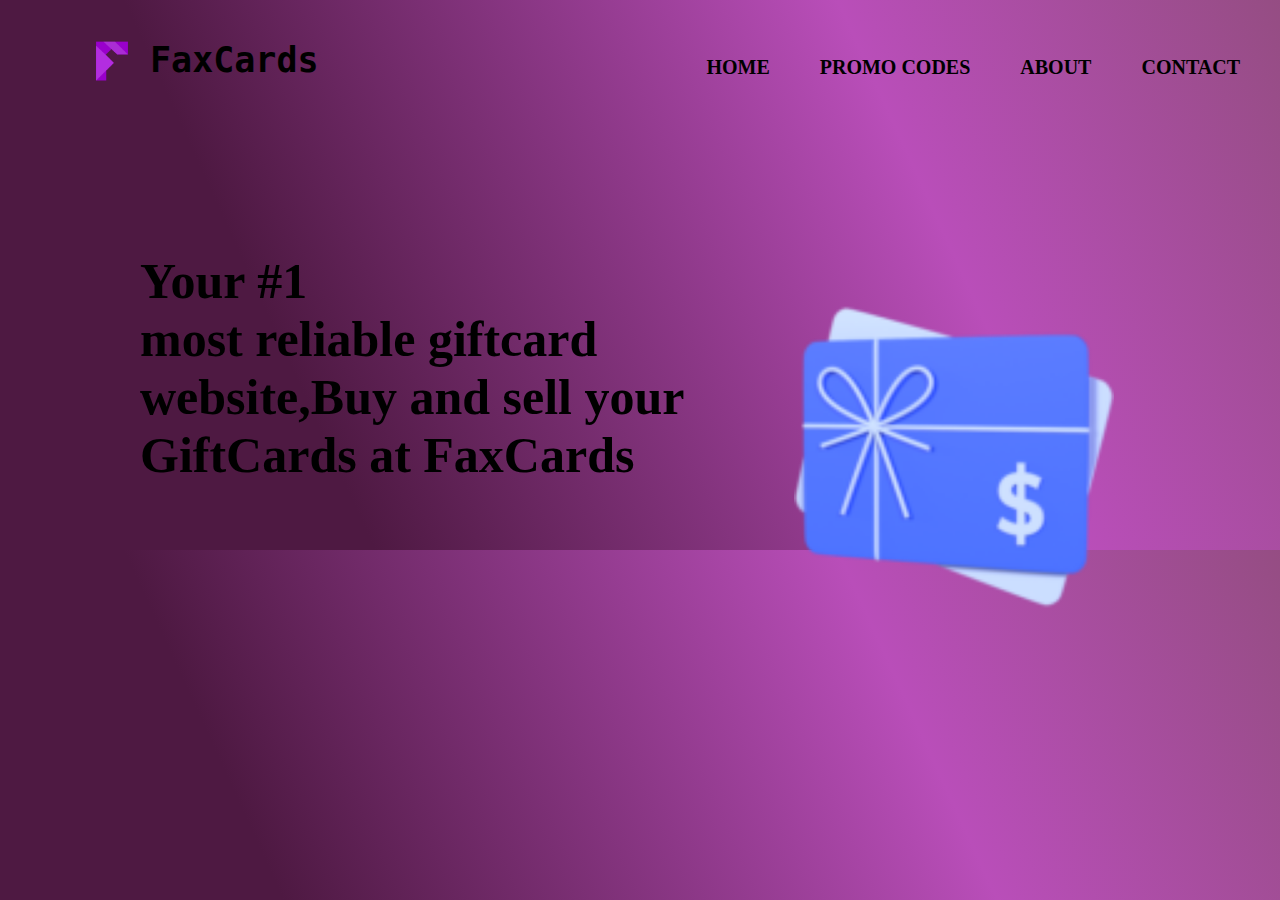
<file: index.html>
<!DOCTYPE html>
<html lang="en">
<head>
    <meta charset="UTF-8">
    <meta name="viewport" content="width=device-width, initial-scale=1.0">
    <title>FaxCards</title>
    <link rel="stylesheet" href="style.css">
<link rel="icon" href="icons8-f-67.png">
</head>
<body>
    <header>
        <div> 
        <img src="icons8-f-67.png " alt="">
        <a href="index.html" class="logo">FaxCards</a>
    </div>
    <div class="menu" id="menu-icon"><img src="icons8-menu-50.png" alt=""></div>
        <ul class="navlist">
            <li><a href="index.html">Home</a></li>
            <li><a href="">Promo codes</a></li>
            <li><a href="">About</a></li>
            <li><a href="">Contact</a></li>
            
        </ul>
    </header>
    <section>
        <div>
            <h4>Your #1 <br>most reliable giftcard <br>website,Buy and sell your <br>GiftCards at FaxCards</h4>
            <p>Buy or redeem your GiftCards at the best rates... <br>We offer 100% fast and reliable withdraws</p>
            <img src="perspective_matte-414-128x128(5).png" alt="">
        </div>
        <div class="occupy">
            <img src="1.png" alt="">
        </div>
        <section class="start2"> 
        <div class="start">
            <a href="welcome.html">Start Trade</a>
        </div>
        <div class="start1">
            <a href="welcome.html">Buy GiftCards</a>
        </div>
             
            <div class="start3">
                <a href="welcome.html">Redeem Gitcards </a>
            </div>
        </section>
    </section>
    <i class="ri-menu-line"></i>
    <script src="script.js"></script>
</body>
</html>
</file>
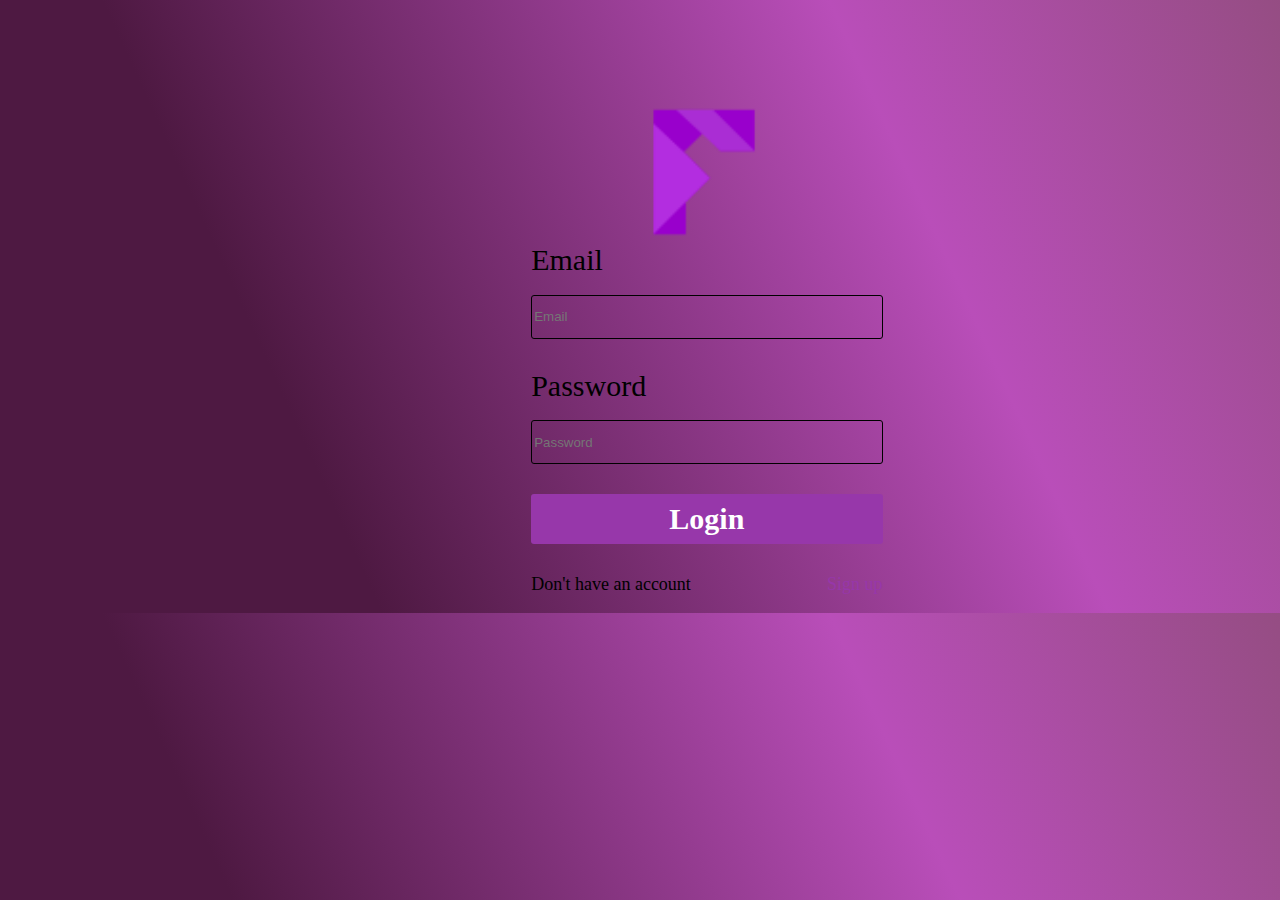
<file: login.html>
<!DOCTYPE html>
<html lang="en">
<head>
 <meta charset="UTF-8">
 <meta name="viewport" content="width=device-width, initial-scale=1.0">
 <title>FaxCards</title>
 <link rel="icon" href="icons8-f-67.png">
 <link rel="stylesheet" href="login.css">
</head>
<body>
 <header>
   <img src="icons8-f-67.png" alt="FaxCards logo">
   <div>
     <p>Email</p>
     <input type="email" placeholder="Email" required>
   <p>Password</p>
   <input type="password" placeholder="Password" required>
   <a href="home.html">Login</a>
 </div>
 <main>
   <p>Don't have an account <a href="signup1.html">Sign up</a></p>
 </main>
 </header>
</body>
</html>
</file>
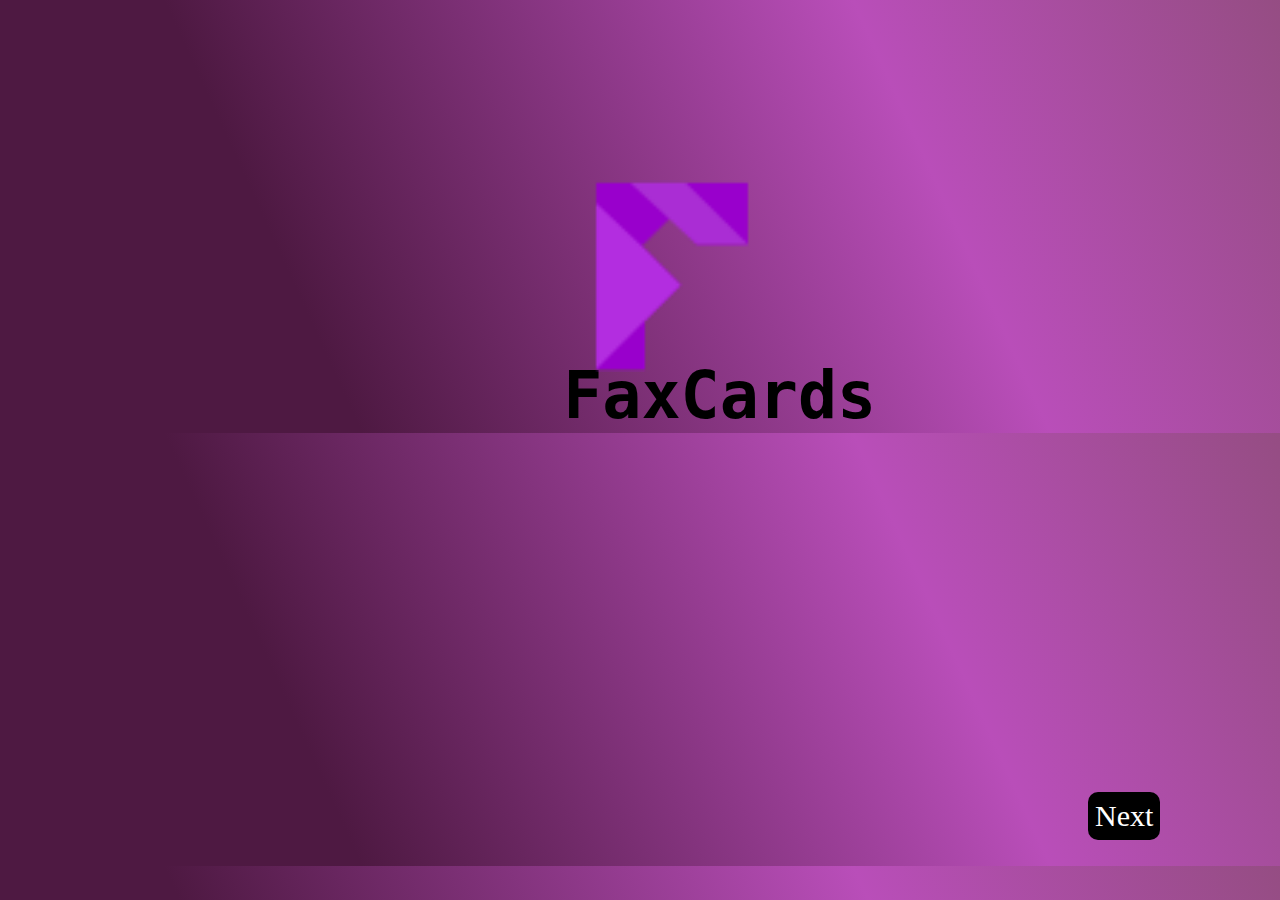
<file: welcome.html>
<!DOCTYPE html>
<html lang="en">
<head>
    <meta charset="UTF-8">
    <meta name="viewport" content="width=device-width, initial-scale=1.0">
    <title>FaxCards</title>
    <link rel="icon" href="icons8-f-67.png">
    <link rel="stylesheet" href="welcome.css">
</head>
<body>
    <header>
        <img src="icons8-f-67.png" alt="FaxCards logo">
        <h2>FaxCards</h2>
        <img class="image" src="icons8-gift-cards-78.png" alt="fax gift card">
        <a href="login.html">Next</a>
    </header>
</body>
</html>
</file>
<file: style.css>
body {
    margin: 0;
    padding: 0;
    background: linear-gradient(245.45deg, #954d83 0%, #b94eb9 28.9%, #4e1942 75.52%);
    color: black;
    width: 100%;
}
header {
    display: flex;
    justify-content: space-between;
    margin-top: 40px;
    font-weight: 600;
}
header div img {
    width: 40px;
    position: absolute;
    top: 4.5%;
    left: 7.2%;
}
header .logo {
    text-decoration: none;
    font-family: monospace;
    color: black;
    padding: 50px 0 0 150px;
    font-size: 35px;
    font-weight: 600;
}
header ul {
    list-style: none;
    display: flex;
}
.navlist a {
    text-transform: uppercase;
    text-decoration: none;
    margin-right: 40px;
    margin-left: 10px;
    color: black;
    font-size: 20px;
    font-family: inherit;
    translate: all .45s ease-in;
}
.navlist a:hover {
    border-bottom: 3px solid black;
}
.menu img{
    display: none;
    width: 25px;
    cursor: pointer;
}
 
section div h4 {
    font-size: 50px;
    font-family: fantasy;
    padding: 90px 0 0 140px;

}
section div p {
    display: none;
}
section img {
    width: 25%;
    position: absolute;
    top: 33%;
    left: 62%;
}
.start  {
background-color: #ee0cee;
width: 8%;
margin: 250px 0 0 45%;
padding: 18px 0 18px 48px;
border: 2px solid black;
border-radius: 10px;
}
.start a {
    font-size: 20px;
    color: black;
    text-decoration: none;

}
.start:hover {
    background-color: transparent;
}
.start2 {
    display: none;
}
.start3 {
    display: none;
}
.occupy img {
    display: none;
}
@media only screen and (max-width: 1025px) {
    header {
        margin-top: 40px;
    }
    header .logo {
        color: black;
        padding: 60px 0 0 55px;
    }
    .navlist a {
        margin-right: 30px;
        margin-left: 10px;
    }
    header div img {
        top: 3.5%;
        left: 2.9%;
    }
    section div h4 {
        font-size: 35px;
        padding: 150px 0 0 50px;
    }
    section img {
        width: 25%;
        position: absolute;
        top: 30%;
        left: 63%;
    }
    .start  {
        width: 13%;
        margin: 250px 0 0 45%;
        padding: 18px 0 18px 48px;
        border: 2px solid black;
        border-radius: 10px;
        }
}
@media only screen and (max-width: 920px) {
    header {
        margin-top: 50px;
    }
    header .logo {
        color: black;
        padding: 60px 0 0 55px;
    }
    .navlist a {
        margin-right: 30px;
        margin-left: 10px;
    }
    header div img {
        top: 4.6%;
        left: 3.5%;
    }
    section div h4 {
        font-size: 35px;
        padding: 150px 0 0 40px;
    }
    section img {
        width: 20%;
        position: absolute;
        top: 33%;
        left: 69%;
    }
    .start  {
        width: 12%;
        margin: 250px 0 0 45%;
        padding: 18px 0 18px 18px;
        }
}
@media only screen and (max-width: 820px) {
    header {
        margin-top: 40px;
    }
    header .logo {
        color: black;
        padding: 60px 0 0 55px;
    }
    .navlist a {
        margin-right: 20px;
        margin-left: 10px;
    }
    header div img {
        top: 3.8%;
        left: 3%;
    }
    section div h4 {
        font-size: 35px;
        padding: 100px 0 0 50px;
    }
    section img {
        width: 25%;
        position: absolute;
        top: 27%;
        left: 68%;
    }
    .start  {
        width: 13%;
        margin: 150px 0 0 40%;
        padding: 18px 0 18px 18px;
        }
}
@media only screen and (max-width: 768px) {
    header {
        margin-top: 40px;
        
    }
    header .logo {
        color: black;
        font-size: 30px;
        padding: 65px 0 0 50px;
    }
    
    .navlist a {
        text-transform: uppercase;
        margin-right: 20px;
        margin-left: 10px;
        font-size: 16px;
    }
    header div img {
        top: 3.9%;
        left: 4.2%;
        width: 4%;
    }
    section div h4 {
        font-size: 35px;
        padding: 100px 0 0 40px;
    }
    section img {
        width: 25%;
        position: absolute;
        top: 25%;
        left: 69%;
    }
    .start  {
        background-color: #ee0cee;
        width: 15%;
        margin: 250px 0 0 40%;
        padding: 18px 0 18px 18px;
        }
}
@media only screen and (max-width: 687px) {
    header {
        margin-top: 30px;
        
    }
    header .logo {
        color: black;
        font-size: 30px;
        padding: 65px 0 0 50px;
    }
    .menu img{
        display: block;
        top: 3%;
        left: 92%;
        cursor: pointer;
    }
    .navlist {
        position: absolute;
        top: 5%;
        width: 200px;
        height: 30vh;
        display: none;
        background: #752b75;
        align-items: center;
        flex-direction: column;
        padding: 50px 20px;
        transition: all .55s ease-in;
    }
   
    .navlist a {
        display: block; 
        margin-left: 0;
        text-transform: uppercase;
        margin-bottom: 70px;
        font-size: 14px;
        
    
    }
    .navlist.open {
        right: 0%;
        display: flex;
        position: fixed;
    }
   
    header div img {
        top: 2.5%;
        left: 4%;
        width: 5%;
    }
    section div h4 {
        font-size: 32px;
        padding: 80px 0 0 40px;
    }
    section img {
        width: 35%;
        position: absolute;
        top: 45%;
        left: 33%;
    }
    .start  {
        width: 14%;
        margin: 450px 0 0 37%;
        padding: 18px 48px 18px 48px;
        }
        @media only screen and (max-width: 620px) {
            header {
                margin-top: 30px;
                
            }
            header .logo {
                color: black;
                font-size: 40px;
                padding: 65px 0 0 50px;
            }
            .menu img{
                display: block;
                top: 3%;
                left: 92%;
                cursor: pointer;
            }
            .navlist {
                position: absolute;
                top: 5%;
                width: 200px;
                height: 30vh;
                display: none;
                background: #752b75;
                align-items: center;
                flex-direction: column;
                padding: 50px 20px;
                transition: all .55s ease-in;
            }
           
            .navlist a {
                display: block; 
                margin-left: 0;
                text-transform: uppercase;
                margin-bottom: 70px;
                font-size: 14px;
                
            
            }
            .navlist.open {
                right: 0%;
                display: flex;
                position: fixed;
            }
           
            header div img {
                top: 3.9%;
                left: 4%;
                width: 7%;
            }
            section div h4 {
                font-size: 32px;
                padding: 80px 0 0 40px;
            }
            section img {
                width: 35%;
                position: absolute;
                top: 58%;
                left: 33%;
            }
            .start  {
                width: 15.5%;
                margin: 350px 0 0 37%;
                padding: 18px 48px 18px 48px;
                }
        }
}
@media only screen and (max-width: 570px) {
    header {
        margin-top: 5px;
        position: fixed;
    }
    header .logo {
        color: black;
        font-size: 40px;
        padding: 65px 0 0 220px;
    }
    .menu img{
        display: block;
        top: 5%;
        left: 5%;
        cursor: pointer;
    }
    .navlist {
        top: 10%;
        left: 0%;
        width: 200px;
        height: 40vh;
    }
   
    .navlist a {
        margin-bottom: 65px;
        font-size: 18px;
        
    
    }
    header div img {
        top: 3.6%;
        left: 53.5%;
        width: 8%;
    }
    section div h4 {
        font-size: 25px;
        padding: 27% 0 0 20px;
    }
    section div p{
        display: block;
        font-size: 17px;
        padding-left: 20px;
        color: rgb(25, 25, 26);
        font-weight: 600;
    }
    section img {
        width: 30%;
        position: absolute;
        top: 25%;
        left: 64%;
    }
    .start  {
        display: none;
        }
        .start2 {
            display: flex;
            flex-direction: row;
            justify-content: center;
            column-gap: 30px;
            width: 100%;            
        }
        .start1 {
            width: 102px;
            height: 20px;
            column-gap: 30px;
            background: #ee0cee;
            border: 2px solid #000;
            border-radius: 10px;
            padding: 20px 20px 20px 20px;
            margin-top: 50px;
        }
        .start1 a  {
            text-decoration: none;
            color: #000;
        }
        .start1:hover {
            background: transparent;
        }
        .start3 {
            display: block;
            background-color: #ee0cee;
            width: 112px;
            height: 20px;
            padding: 20px 20px 20px 20px;
            border: 2px solid #000;
            border-radius: 10px;
            margin-top: 50px;
        }
        .start3 a {
            text-decoration: none;
            color: #000;
        }
        .start3:hover {
            background: transparent;
        }
        .occupy img {
            display: block;
            width: 90%;
            height: 40%;
            margin-left: -335px;
            margin-top: 65%;
        }
}
@media only screen and (max-width: 420px) {
    header {
        margin-top: 5px;
        position: fixed;
    }
    header .logo {
        color: black;
        font-size: 40px;
        padding: 65px 0 0 120px;
    }
    .menu img{
        display: block;
        top: 5%;
        left: 5%;
        cursor: pointer;
    }
    .navlist {
        top: 10%;
        left: 0%;
        width: 170px;
        height: 30vh;
    }
   
    .navlist a {
        margin-bottom: 65px;
        font-size: 18px;
        
    
    }
    header div img {
        top: 0%;
        left: 35.5%;
        width: 12%;
    }
    section div h4 {
        font-size: 20px;
        padding: 35% 0 0 20px;
    }
    section div p{
        display: block;
        font-size: 17px;
        padding-left: 20px;
        color: rgb(25, 25, 26);
        font-weight: 600;
    }
    section img {
        width: 25%;
        position: absolute;
        top: 20%;
        left: 69%;
    }
     
    .start2 {
        column-gap: 10px;
    }
    .start1 {
        padding: 15px 20px 15px 20px;
        margin-top: 20px;
    }
 
    .start3 {
        padding: 15px 20px 15px 20px;
        margin-top: 20px;
    }
        .occupy img {
            width: 90%;
            height: 33%;
            margin-left: -263px;
            margin-top: 75%;
        }
}
</file>
<file: login.css>
body {
    margin: 0;
    padding: 0;
    background: linear-gradient(245.45deg, #954d83 0%, #b94eb9 28.9%, #4e1942 75.52%);
    font-weight: 200;
   }
   header img {
    position: absolute;
    top: 15%;
    left: 40%;
    width: 70px;
   }
   header div {
    margin-top: 70%;
   }
   header div p {
    font-size: 17px;
    padding-left: 40px;
   }
   header div input {
    width: 80%;
    height: 40px;
    border-radius: 3px;
    background: transparent;
    border: 1px solid #000;
    margin: -60px 0 0 35px;
  outline: none;
   }
   header div a {
    background-color: rgb(151, 55, 170);
    width: 82%;
     
    font-weight: 600;
    font-size: 20px;
    border-radius: 3px;
    margin: 20px 35px;
    height: 40px;
    color: white;
    text-decoration: none;
    display: flex;
    justify-content: center;
    align-items: center;
   }
   header div a:hover {
    background: rgb(172, 58, 187);
   }
   header main p {
    font-size: 20px;
    display: flex;
    justify-content: space-between;
    font-weight: 400;
    padding-left: 40px;
    padding-right: 40px;
   }
   header main p a {
    text-decoration: none;
    color: #000;
   }
   header main p a:hover {
    text-decoration: underline;
   }
   @media only screen and (min-width: 540px) {
      header img {
          left: 45%;
          top: 15%;
         }
         header div {
          margin-top: 30%;
         }
         header div p {
          font-size: 25px;
          padding-left: 40px;
         }
         header div input {
          width: 450px;
          height: 40px;
          margin: -60px 0 0 45px;
         }
         header div a {
          width: 460px;
          font-weight: 800;
          font-size: 30px;
          margin: 30px 40px;
          height: 40px;
         }
         header main p {
          font-size: 19px;
          padding-left: 40px;
          padding-right: 20px;
         }
   }
   @media only screen and (min-width: 768px) {
      header img {
          left: 45%;
          top: 20%;
          width: 15%;
         }
         header div {
          margin-top: 45%;
         }
         header div p {
          font-size: 30px;
          padding-left: 20%;
         }
         header div input {
          width: 60%;
          height: 40px;
          margin: -60px 0 0 160px;
         }
         header div a {
          width: 61%;
          font-weight: 800;
          font-size: 30px;
          margin: 30px 160px;
          height: 40px;
         }
         header main p {
          font-size: 18px;
          display: flex;
          justify-content: space-between;
          font-weight: 500;
          padding-left: 20%;
          padding-right: 18%;
         }
   }
   @media only screen and (min-width: 912px) {
      header img {
      left: 47%;
          top: 22%;
         }
         header div {
          margin-top: 60%;
         }
         header div p {
          font-size: 30px;
          padding-left: 20%;
         }
         header div input {
          width: 60%;
          height: 40px;
          margin: -60px 0 0 20%;
         }
         header div a {
          width: 60%;
          font-weight: 800;
          font-size: 30px;
          margin: 30px 20%;
          height: 40px;
         }
         header main p {
          font-size: 18px;
          display: flex;
          justify-content: space-between;
          font-weight: 500;
          padding-left: 20%;
          padding-right: 18%;
         }
         header main p a {
          text-decoration: none;
          color: rgb(151, 55, 170);
          padding-right: 20px;
        
         }
   }
   @media only screen and (min-width: 1200px) {
      header img {
      left: 50%;
          top: 12%;
          width: 10%;
         }
         header div {
          margin-top: 19%;
          margin-left: 10%;
         }
         header div p {
          font-size: 30px;
          padding-left: 35%;
         }
         header div input {
          width: 30%;
          height: 40px;
          margin: -60px 0 0 35%;
         }
         header div a {
          width: 30.5%;
          font-weight: 800;
          font-size: 30px;
          margin: 30px 35%;
          height: 50px;
         }
         header main p {
          font-size: 18px;
          display: flex;
          justify-content: space-between;
          font-weight: 500;
          padding-left: 41.5%;
          padding-right: 29.5%;
         }
         header main p a {
          text-decoration: none;
          color: rgb(151, 55, 170);
          padding-right: 20px;
        
         }
   }
</file>
<file: welcome.css>
* {
    padding: 0;
    margin: 0;

}
body {
    background: linear-gradient(245.45deg, #954d83 0%, #b94eb9 28.9%, #4e1942 75.52%);
width: 100%;
height: 100%;
}
header img {
    width: 20%;
    position: absolute;
    top: 30%;
    left: 40%;
}
header h2 {
font-size: 40px;
font-family: monospace;
margin-top: 85%;
margin-left: 30%;
}
.image {
    position: relative;
    width: 200px;
    margin-left: -55px;
}
 header a {
    color: white;
    background-color: black;
    padding: 7px;
    border-radius: 10px;
    text-decoration: none;
    font-size: 30px;
    position: absolute;
    top: 88%;
    left: 76%;
 }
 header a:hover {
    background-color: purple;
    text-decoration: underline;
 }
 
 @media only screen and (min-width:768px) {
    header h2 {
        font-size: 400%;
        font-family: monospace;
        margin-top: 60%;
        margin-left: 35%;
        }
        .image {
            width: 300px;
            margin-left: -75px;
        }
 }
 @media only screen and (min-width:550px) {
    header h2 {
        font-size: 400%;
        font-family: monospace;
        margin-top: 55%;
        margin-left: 30%;
        }
        .image {
            width: 250px;
            margin-left: -65px;
        }
        header img {
            width: 20%;
            position: absolute;
            top: 25%;
            left: 40%;
        }
 }
 @media only screen and (min-width:950px) {
    header h2 {
        font-size: 500%;
        font-family: monospace;
        margin-top: 70%;
        margin-left: 35%;
        }
        .image {
            width: 300px;
            margin-left: -65px;
        }
 }
 
 @media only screen and (min-width:1200px) {
    header h2 {
        font-size: 500%;
        margin-top: 28%;
        margin-left: 44%;
        }
        header img {
            width: 15%;
            top: 20%;
            left: 45%;
        }
        header a {
            left: 85%;
         }
         .image {
            display: none;
         }
 }
</file>
